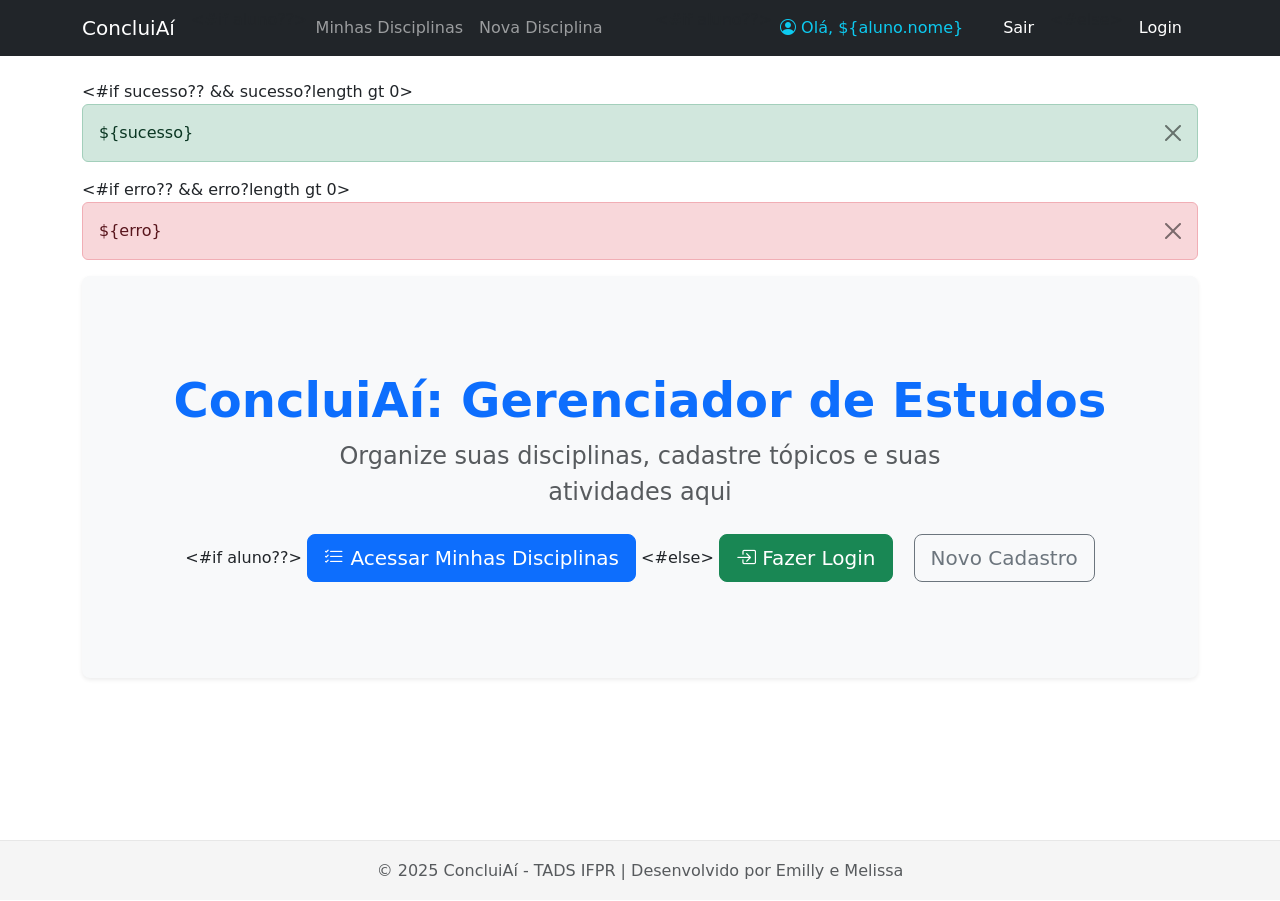
<file: projeto-easycare/src/main/resources/public/index.html>
<!DOCTYPE html>
<html lang="pt-br">
<head>
    <meta charset="UTF-8">
    <meta name="viewport" content="width=device-width, initial-scale=1.0">
    <link rel="stylesheet" href="./css/style.css">
    <title>Bem-vindo ao ConcluiAi</title>
    <link href="https://cdn.jsdelivr.net/npm/bootstrap@5.3.3/dist/css/bootstrap.min.css" rel="stylesheet">
    <link href="https://cdn.jsdelivr.net/npm/bootstrap-icons@1.11.3/font/bootstrap-icons.min.css" rel="stylesheet">
    <style>
        body { padding-top: 56px; padding-bottom: 70px; min-height: 100vh; position: relative; }
        .footer { position: absolute; bottom: 0; width: 100%; height: 60px; line-height: 60px; background-color: #f5f5f5; border-top: 1px solid #e7e7e7; }
    </style>
</head>
<body>

    <nav class="navbar navbar-expand-lg navbar-dark bg-dark fixed-top">
        <div class="container">
            <a class="navbar-brand" href="/">ConcluiAí</a>
            <button class="navbar-toggler" type="button" data-bs-toggle="collapse" data-bs-target="#navbarNav" aria-controls="navbarNav" aria-expanded="false" aria-label="Toggle navigation">
                <span class="navbar-toggler-icon"></span>
            </button>
            <div class="collapse navbar-collapse" id="navbarNav">
                <ul class="navbar-nav me-auto mb-2 mb-lg-0">
                    <#if aluno??>
                        <li class="nav-item"><a class="nav-link" href="/disciplinas">Minhas Disciplinas</a></li>
                        <li class="nav-item"><a class="nav-link" href="/disciplinas/cadastro">Nova Disciplina</a></li>
                    </#if>
                </ul>
                <ul class="navbar-nav">
                    <#if aluno??>
                        <li class="nav-item me-3"><span class="nav-link text-info"><i class="bi bi-person-circle"></i> Olá, ${aluno.nome}</span></li>
                        <li class="nav-item"><a class="nav-link btn btn-sm btn-danger text-white px-3" href="/logout">Sair</a></li>
                    <#else>
                        <li class="nav-item"><a class="nav-link btn btn-sm btn-primary text-white px-3" href="/login">Login</a></li>
                    </#if>
                </ul>
            </div>
        </div>
    </nav>
    <main class="container mt-4">
        <#if sucesso?? && sucesso?length gt 0><div class="alert alert-success alert-dismissible fade show" role="alert">${sucesso}<button type="button" class="btn-close" data-bs-dismiss="alert" aria-label="Close"></button></div></#if>
        <#if erro?? && erro?length gt 0><div class="alert alert-danger alert-dismissible fade show" role="alert">${erro}<button type="button" class="btn-close" data-bs-dismiss="alert" aria-label="Close"></button></div></#if>
        
        <div class="p-5 mb-4 bg-light rounded-3 shadow-sm">
            <div class="container-fluid py-5 text-center">
                <h1 class="display-5 fw-bold text-primary">ConcluiAí: Gerenciador de Estudos</h1>
                <p class="col-md-8 fs-4 mx-auto text-muted">Organize suas disciplinas, cadastre tópicos e suas atividades aqui</p>
                <div class="mt-4">
                    <#if aluno??>
                        <a href="/disciplinas" class="btn btn-primary btn-lg"><i class="bi bi-list-check"></i> Acessar Minhas Disciplinas</a>
                    <#else>
                        <a href="/login" class="btn btn-success btn-lg"><i class="bi bi-box-arrow-in-right"></i> Fazer Login</a>
                        <a href="/cadastro_aluno" class="btn btn-outline-secondary btn-lg ms-3">Novo Cadastro</a>
                    </#if>
                </div>
            </div>
        </div>
        </main>
    
    <footer class="footer">
        <div class="container text-center"><span class="text-muted">© 2025 ConcluiAí - TADS IFPR | Desenvolvido por Emilly e Melissa</span></div>
    </footer>
    <script src="https://cdn.jsdelivr.net/npm/bootstrap@5.3.3/dist/js/bootstrap.bundle.min.js"></script>
    </body>
</html>
</file>
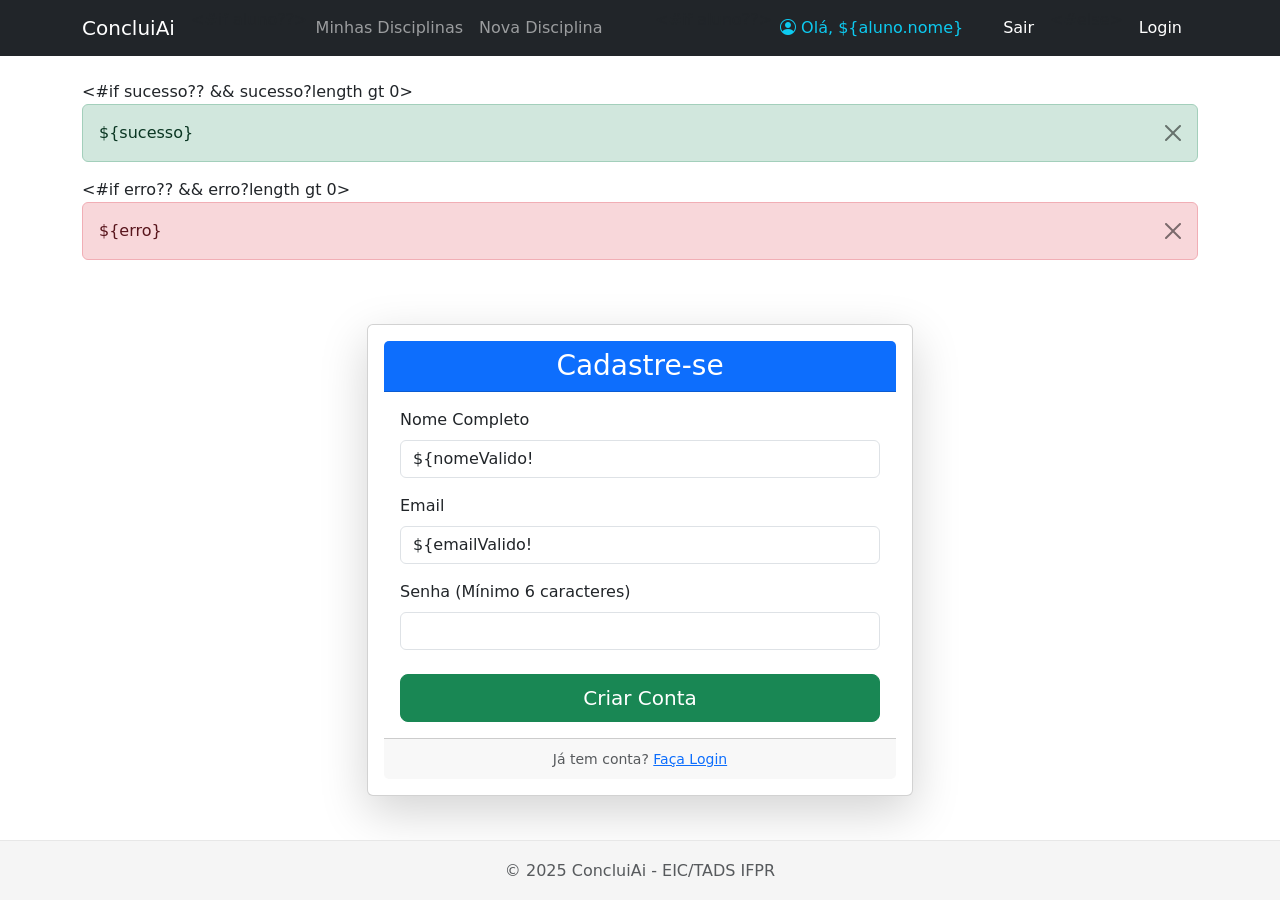
<file: projeto-easycare/src/main/resources/public/cadastro_aluno.html>
<!DOCTYPE html>
<html lang="pt-br">
<head>
    <meta charset="UTF-8">
    <meta name="viewport" content="width=device-width, initial-scale=1.0">
    <title>Cadastro de Aluno</title>
    <link rel="stylesheet" href="./css/style.css">
    <link rel="stylesheet" href="./css/cadastro.css">
    <link href="https://cdn.jsdelivr.net/npm/bootstrap@5.3.3/dist/css/bootstrap.min.css" rel="stylesheet">
    <link href="https://cdn.jsdelivr.net/npm/bootstrap-icons@1.11.3/font/bootstrap-icons.min.css" rel="stylesheet">
</head>
<body>

    <nav class="navbar navbar-expand-lg navbar-dark bg-dark fixed-top">
        <div class="container">
            <a class="navbar-brand" href="/">ConcluiAi</a>
            <button class="navbar-toggler" type="button" data-bs-toggle="collapse" data-bs-target="#navbarNav" aria-controls="navbarNav" aria-expanded="false" aria-label="Toggle navigation">
                <span class="navbar-toggler-icon"></span>
            </button>
            <div class="collapse navbar-collapse" id="navbarNav">
                <ul class="navbar-nav me-auto mb-2 mb-lg-0">
                    <#if aluno??>
                        <li class="nav-item"><a class="nav-link" href="/disciplinas">Minhas Disciplinas</a></li>
                        <li class="nav-item"><a class="nav-link" href="/disciplinas/cadastro">Nova Disciplina</a></li>
                    </#if>
                </ul>
                <ul class="navbar-nav">
                    <#if aluno??>
                        <li class="nav-item me-3"><span class="nav-link text-info"><i class="bi bi-person-circle"></i> Olá, ${aluno.nome}</span></li>
                        <li class="nav-item"><a class="nav-link btn btn-sm btn-danger text-white px-3" href="/logout">Sair</a></li>
                    <#else>
                        <li class="nav-item"><a class="nav-link btn btn-sm btn-primary text-white px-3" href="/login">Login</a></li>
                    </#if>
                </ul>
            </div>
        </div>
    </nav>
    <main class="container mt-4">
        <#if sucesso?? && sucesso?length gt 0><div class="alert alert-success alert-dismissible fade show" role="alert">${sucesso}<button type="button" class="btn-close" data-bs-dismiss="alert" aria-label="Close"></button></div></#if>
        <#if erro?? && erro?length gt 0><div class="alert alert-danger alert-dismissible fade show" role="alert">${erro}<button type="button" class="btn-close" data-bs-dismiss="alert" aria-label="Close"></button></div></#if>
        
        <div class="row justify-content-center">
            <div class="col-md-6">
                <div class="card shadow-lg p-3 mt-5">
                    <div class="card-header text-center bg-primary text-white">
                        <h3 class="mb-0">Cadastre-se</h3>
                    </div>
                    <div class="card-body">
                        <form action="/cadastro_aluno" method="POST">
                            <div class="mb-3">
                                <label for="nome" class="form-label">Nome Completo</label>
                                <input type="text" class="form-control" id="nome" name="nome" required value="${nomeValido!""}">
                            </div>
                            <div class="mb-3">
                                <label for="email" class="form-label">Email</label>
                                <input type="email" class="form-control" id="email" name="email" required value="${emailValido!""}">
                            </div>
                            <div class="mb-3">
                                <label for="senha" class="form-label">Senha (Mínimo 6 caracteres)</label>
                                <input type="password" class="form-control" id="senha" name="senha" required>
                            </div>
                            <div class="d-grid gap-2 mt-4">
                                <button type="submit" class="btn btn-success btn-lg">Criar Conta</button>
                            </div>
                        </form>
                    </div>
                    <div class="card-footer text-center">
                        <small class="text-muted">Já tem conta? <a href="/login">Faça Login</a></small>
                    </div>
                </div>
            </div>
        </div>
        </main>
    
    <footer class="footer">
        <div class="container text-center"><span class="text-muted">© 2025 ConcluiAi - EIC/TADS IFPR</span></div>
    </footer>
    <script src="https://cdn.jsdelivr.net/npm/bootstrap@5.3.3/dist/js/bootstrap.bundle.min.js"></script>
    </body>
</html>
</file>
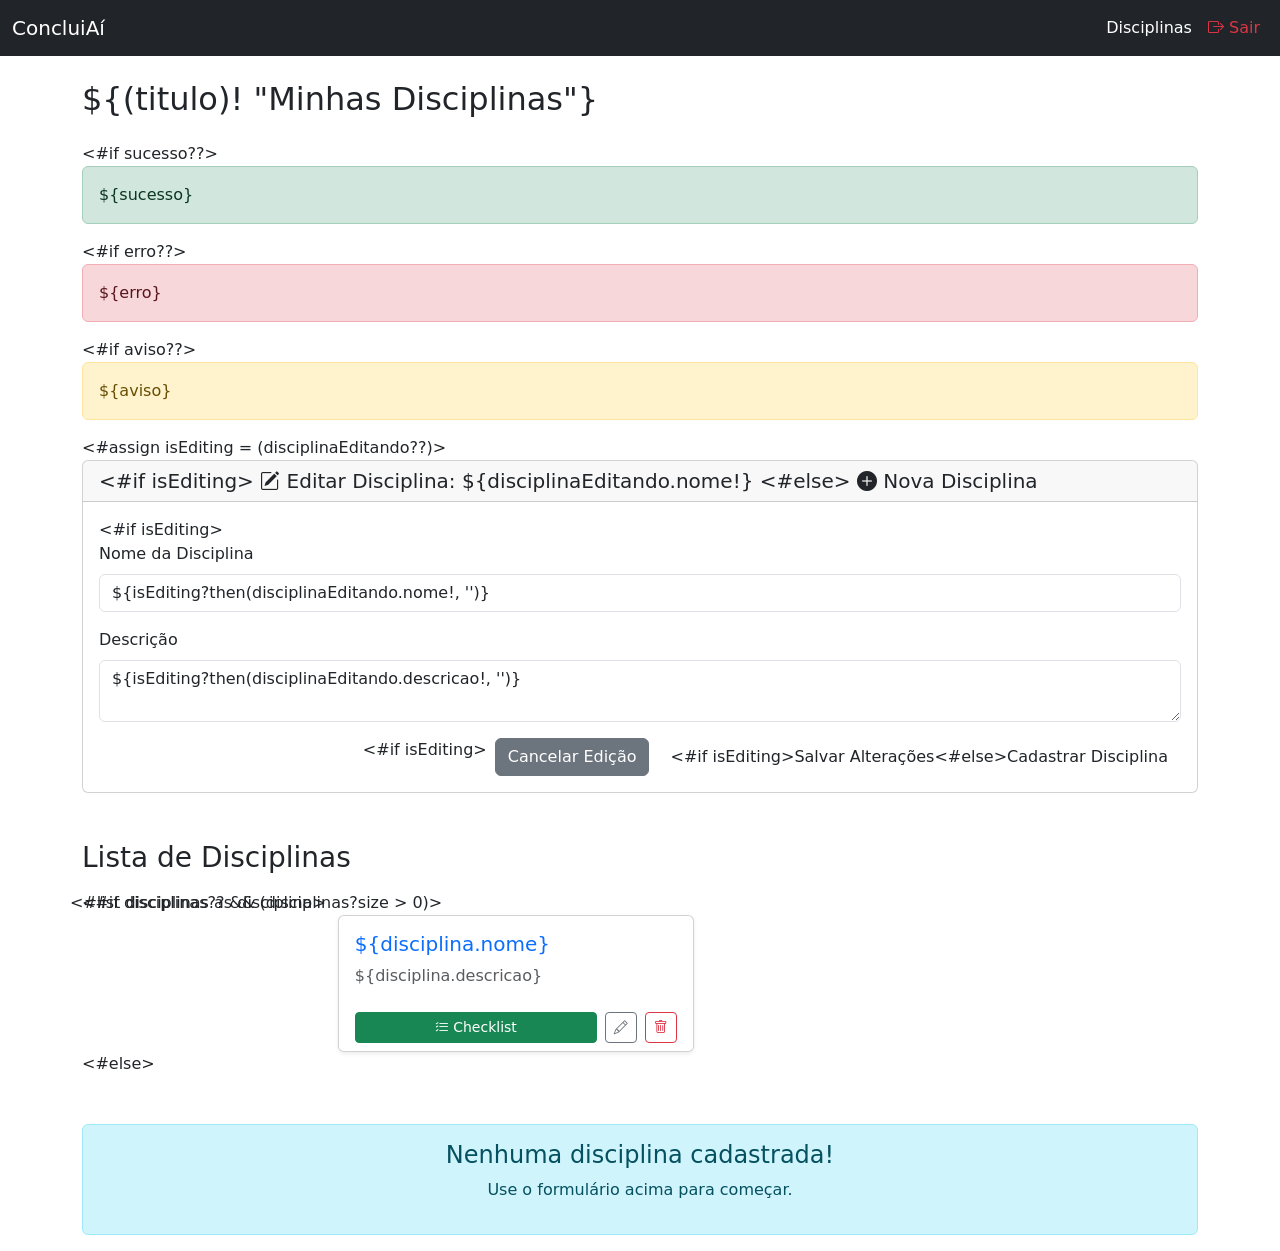
<file: projeto-easycare/src/main/resources/public/disciplinas.html>
<!DOCTYPE html>
<html lang="pt-BR">
<head>
    <meta charset="UTF-8">
    <meta name="viewport" content="width=device-width, initial-scale=1.0">
    <link rel="stylesheet" href="./css/style.css">
    <title>${(titulo)! "Minhas Disciplinas"}</title>
    <link href="https://cdn.jsdelivr.net/npm/bootstrap@5.3.3/dist/css/bootstrap.min.css" rel="stylesheet">
    <link rel="stylesheet" href="https://cdn.jsdelivr.net/npm/bootstrap-icons@1.11.3/font/bootstrap-icons.min.css">
</head>
<body>

    <nav class="navbar navbar-expand-lg navbar-dark bg-dark">
        <div class="container-fluid">
            <a class="navbar-brand" href="/disciplinas">ConcluiAí</a>
            <div class="collapse navbar-collapse" id="navbarNav">
                <ul class="navbar-nav ms-auto">
                    <li class="nav-item">
                        <a class="nav-link active" href="/disciplinas">Disciplinas</a>
                    </li>
                    <li class="nav-item">
                        <a class="nav-link text-danger" href="/logout"><i class="bi bi-box-arrow-right"></i> Sair</a>
                    </li>
                </ul>
            </div>
        </div>
    </nav>
    
    <div class="container mt-4">
        <h2 class="mb-4">${(titulo)! "Minhas Disciplinas"}</h2>

        <#if sucesso??>
            <div class="alert alert-success" role="alert">${sucesso}</div>
        </#if>
        <#if erro??>
            <div class="alert alert-danger" role="alert">${erro}</div>
        </#if>
        <#if aviso??>
            <div class="alert alert-warning" role="alert">${aviso}</div>
        </#if>
        
        <!-- Variável 'disciplinaEditando' para saber se é um cadastro ou edição -->
        <#assign isEditing = (disciplinaEditando??)>
        
        <div class="card mb-4 ${isEditing?then('border-warning', 'border-primary')}">
            <div class="card-header ${isEditing?then('bg-warning text-dark', 'bg-primary text-white')}">
                <h5 class="mb-0">
                    <#if isEditing>
                        <i class="bi bi-pencil-square"></i> Editar Disciplina: ${disciplinaEditando.nome!}
                    <#else>
                        <i class="bi bi-plus-circle-fill"></i> Nova Disciplina
                    </#if>
                </h5>
            </div>
            <div class="card-body">
                <form action="/disciplinas/${isEditing?then('${disciplinaEditando.id}/editar', 'cadastro')}" method="POST">
                    <#if isEditing>
                        <input type="hidden" name="_method" value="PUT">
                    </#if>
                    
                    <div class="mb-3">
                        <label for="nome" class="form-label">Nome da Disciplina</label>
                        <input type="text" name="nome" id="nome" class="form-control" value="${isEditing?then(disciplinaEditando.nome!, '')}" required>
                    </div>

                    <div class="mb-3">
                        <label for="descricao" class="form-label">Descrição</label>
                        <textarea name="descricao" id="descricao" class="form-control" rows="2">${isEditing?then(disciplinaEditando.descricao!, '')}</textarea>
                    </div>

                    <div class="d-flex justify-content-end gap-2">
                        <#if isEditing>
                            <a href="/disciplinas" class="btn btn-secondary">Cancelar Edição</a>
                        </#if>
                        <button type="submit" class="btn ${isEditing?then('btn-warning', 'btn-primary')}">
                            <#if isEditing>Salvar Alterações<#else>Cadastrar Disciplina</#if>
                        </button>
                    </div>
                </form>
            </div>
        </div>

        <h3 class="mt-5 mb-3">Lista de Disciplinas</h3>

        <#if disciplinas?? && (disciplinas?size > 0)>
            <div class="row row-cols-1 row-cols-md-2 row-cols-lg-3 g-4">
                <#list disciplinas as disciplina>
                    <div class="col">
                        <div class="card h-100 shadow-sm">
                            <div class="card-body">
                                <h5 class="card-title text-primary">${disciplina.nome}</h5>
                                <p class="card-text text-muted">${disciplina.descricao}</p>
                            </div>
                            <div class="card-footer bg-white border-0 d-flex justify-content-between align-items-center gap-2">
                                <a href="/disciplinas/${disciplina.id}" class="btn btn-sm btn-success flex-grow-1" title="Ver Checklist">
                                    <i class="bi bi-list-check"></i> Checklist
                                </a>
                                
                                <a href="/disciplinas/${disciplina.id}/editar" class="btn btn-sm btn-outline-secondary" title="Editar">
                                    <i class="bi bi-pencil"></i>
                                </a>
                                
                                <form action="/disciplinas/${disciplina.id}/excluir" method="POST" class="d-inline">
                                    <input type="hidden" name="_method" value="DELETE">
                                    <button type="submit" class="btn btn-sm btn-outline-danger" title="Excluir" 
                                            onclick="return confirm('Tem certeza que deseja excluir a disciplina ${disciplina.nome} e todos os seus tópicos/atividades?');">
                                        <i class="bi bi-trash"></i>
                                    </button>
                                </form>
                            </div>
                        </div>
                    </div>
                </#list>
            </div>
        <#else>
            <div class="alert alert-info text-center mt-5">
                <h4 class="alert-heading">Nenhuma disciplina cadastrada!</h4>
                <p>Use o formulário acima para começar.</p>
            </div>
        </#if>
        
    </div>
</body>
</html>
</file>
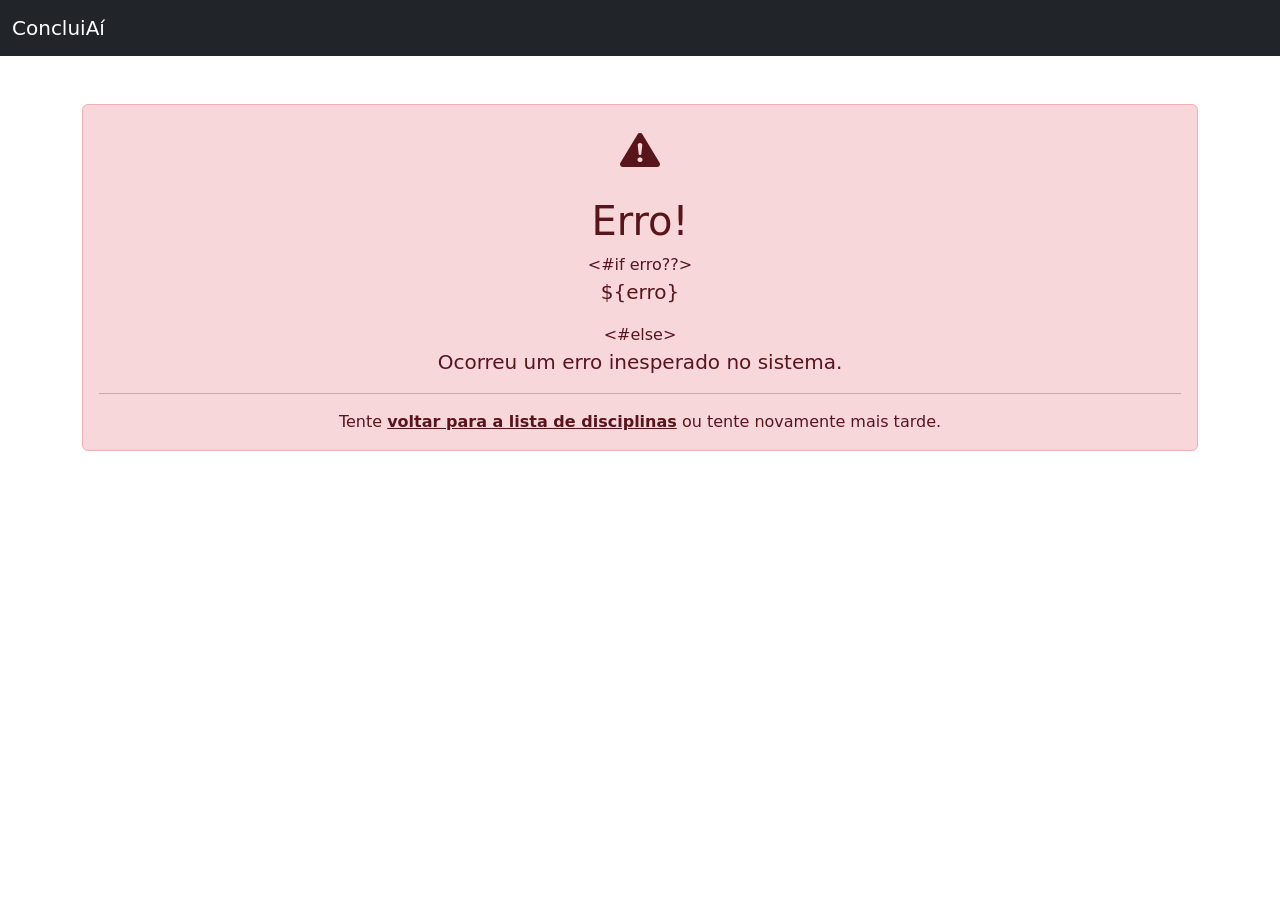
<file: projeto-easycare/src/main/resources/public/erro.html>
<!DOCTYPE html>
<html lang="pt-BR">
<head>
    <meta charset="UTF-8">
    <meta name="viewport" content="width=device-width, initial-scale=1.0">
    <link rel="stylesheet" href="./css/style.css">
    <title>Erro no Sistema</title>
    <link href="https://cdn.jsdelivr.net/npm/bootstrap@5.3.3/dist/css/bootstrap.min.css" rel="stylesheet">
    <link rel="stylesheet" href="https://cdn.jsdelivr.net/npm/bootstrap-icons@1.11.3/font/bootstrap-icons.min.css">
</head>
<body>

    <nav class="navbar navbar-expand-lg navbar-dark bg-dark">
        <div class="container-fluid">
            <a class="navbar-brand" href="/disciplinas">ConcluiAí</a>
        </div>
    </nav>
    
    <div class="container mt-5">
        <div class="alert alert-danger text-center">
            <i class="bi bi-exclamation-triangle-fill fs-1"></i>
            <h1 class="mt-3">Erro!</h1>
            <#if erro??>
                <p class="lead">${erro}</p>
            <#else>
                <p class="lead">Ocorreu um erro inesperado no sistema.</p>
            </#if>
            <hr>
            <p class="mb-0">Tente <a href="/disciplinas" class="alert-link">voltar para a lista de disciplinas</a> ou tente novamente mais tarde.</p>
        </div>
    </div>
</body>
</html>
</file>
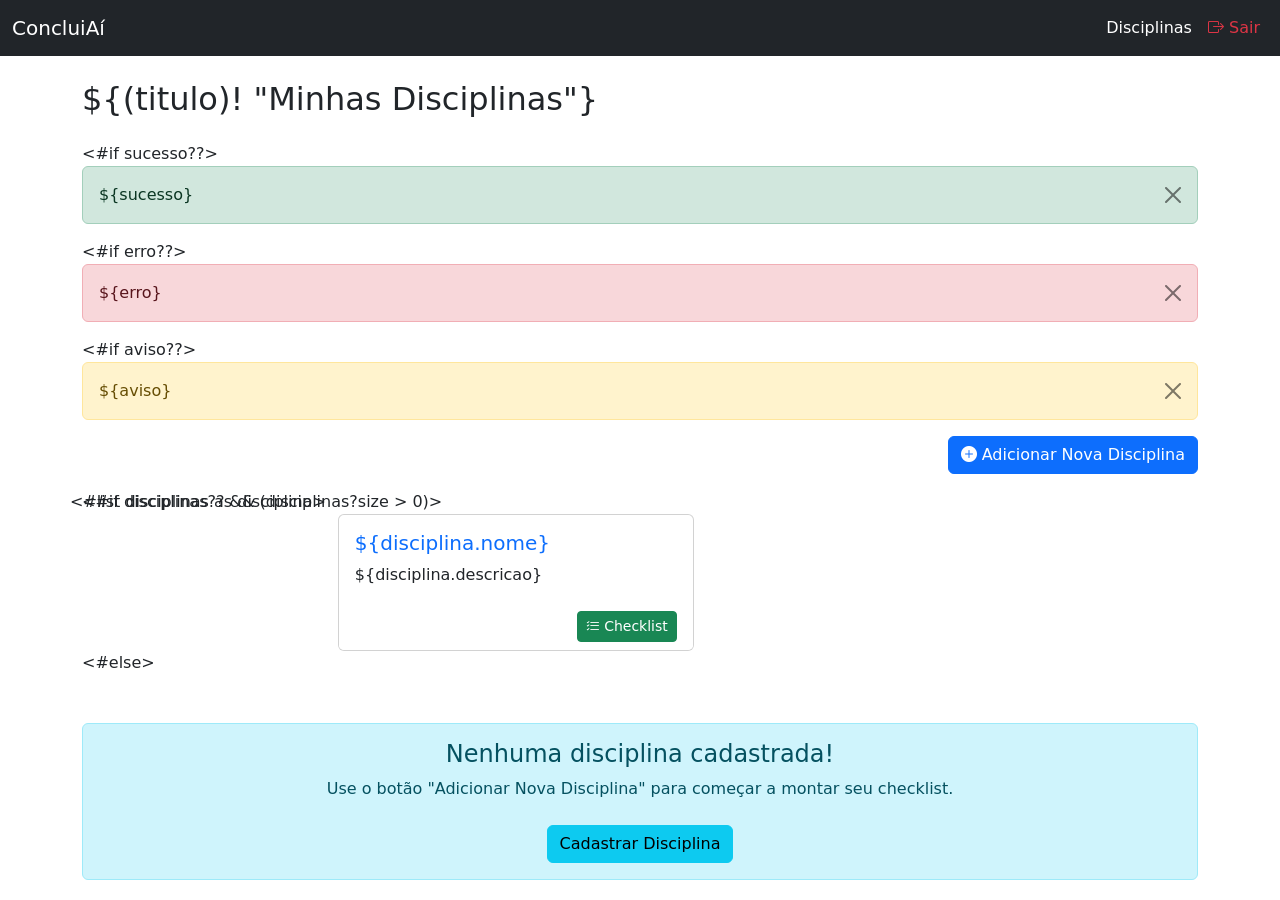
<file: projeto-easycare/src/main/resources/public/lista_disciplinas.html>
<!DOCTYPE html>
<html lang="pt-BR">
<head>
    <meta charset="UTF-8">
    <meta name="viewport" content="width=device-width, initial-scale=1.0">
    <title>${(titulo)! "Minhas Disciplinas"}</title>
    <link rel="stylesheet" href="./css/style.css">
    <link rel="stylesheet" href="./css/disciplinas.css">
    <link href="https://cdn.jsdelivr.net/npm/bootstrap@5.3.3/dist/css/bootstrap.min.css" rel="stylesheet">
    <link rel="stylesheet" href="https://cdn.jsdelivr.net/npm/bootstrap-icons@1.11.3/font/bootstrap-icons.min.css">
    <style>
        .card-disciplina {
            transition: transform 0.2s;
            cursor: pointer;
        }
        .card-disciplina:hover {
            transform: translateY(-5px);
            box-shadow: 0 4px 8px rgba(0,0,0,0.1);
        }
    </style>
</head>
<body>

    <nav class="navbar navbar-expand-lg navbar-dark bg-dark">
        <div class="container-fluid">
            <a class="navbar-brand" href="/disciplinas">ConcluiAí</a>
            <button class="navbar-toggler" type="button" data-bs-toggle="collapse" data-bs-target="#navbarNav" aria-controls="navbarNav" aria-expanded="false" aria-label="Toggle navigation">
                <span class="navbar-toggler-icon"></span>
            </button>
            <div class="collapse navbar-collapse" id="navbarNav">
                <ul class="navbar-nav ms-auto">
                    <li class="nav-item">
                        <a class="nav-link active" aria-current="page" href="/disciplinas">Disciplinas</a>
                    </li>
                    <li class="nav-item">
                        <a class="nav-link text-danger" href="/logout"><i class="bi bi-box-arrow-right"></i> Sair</a>
                    </li>
                </ul>
            </div>
        </div>
    </nav>
    <div class="container mt-4">
        <h2 class="mb-4">${(titulo)! "Minhas Disciplinas"}</h2>

        <#if sucesso??>
            <div class="alert alert-success alert-dismissible fade show" role="alert">
                ${sucesso}
                <button type="button" class="btn-close" data-bs-dismiss="alert" aria-label="Close"></button>
            </div>
        </#if>
        
        <#if erro??>
            <div class="alert alert-danger alert-dismissible fade show" role="alert">
                ${erro}
                <button type="button" class="btn-close" data-bs-dismiss="alert" aria-label="Close"></button>
            </div>
        </#if>
        
        <#if aviso??>
            <div class="alert alert-warning alert-dismissible fade show" role="alert">
                ${aviso}
                <button type="button" class="btn-close" data-bs-dismiss="alert" aria-label="Close"></button>
            </div>
        </#if>

        <div class="d-flex justify-content-end mb-3">
            <a href="/disciplinas/cadastro" class="btn btn-primary" onclick="event.preventDefault(); toggleForm();">
                <i class="bi bi-plus-circle-fill"></i> Adicionar Nova Disciplina
            </a>
        </div>

        <#if disciplinas?? && (disciplinas?size > 0)>
            <div class="row row-cols-1 row-cols-md-2 row-cols-lg-3 g-4">
                <#list disciplinas as disciplina>
                    <div class="col" id="card-${disciplina.id}">
                        <div class="card h-100 card-disciplina" onclick="window.location.href='/disciplinas/${disciplina.id}'">
                            <div class="card-body">
                                <h5 class="card-title text-primary">${disciplina.nome}</h5>
                                <p class="card-text">${disciplina.descricao}</p>
                            </div>
                            <div class="card-footer bg-white border-0 d-flex justify-content-end gap-2">
                                <a href="/disciplinas/${disciplina.id}" class="btn btn-sm btn-success" onclick="event.preventDefault();" title="Ver Checklist">
                                    <i class="bi bi-list-check"></i> Checklist
                                </a>
                            </div>
                        </div>
                    </div>
                </#list>
            </div>
        <#else>
            <div class="alert alert-info text-center mt-5">
                <h4 class="alert-heading">Nenhuma disciplina cadastrada!</h4>
                <p>Use o botão "Adicionar Nova Disciplina" para começar a montar seu checklist.</p>
                <a href="/disciplinas/cadastro" class="btn btn-info mt-2" onclick="event.preventDefault(); toggleForm();">Cadastrar Disciplina</a>
            </div>
        </#if>      
    </div>

    <div id="sobreTela" class="sobreTela" onclick="fecharQualquer()"></div>

    <div id="formDisciplina" class="modal">
        <h3>Cadastrar Disciplina</h3>

        <form action="/disciplinas/cadastro" method="POST">
            
            <div class="mb-3">
                <label for="nome" class="nomeLabel">Nome da Disciplina</label>
                <input type="text" name="nome" id="nome" class="nomeControl" required>
            </div>

            <div class="mb-3">
                <label for="descricao" class="descricaoLabel">Descrição</label>
                <textarea name="descricao" id="descricao" class="descricaoControl" rows="3"></textarea>
            </div>

            <div class="d-flex justify-content-end gap-2">
                <button type="button" class="btn btn-secondary" onclick="toggleForm()">Cancelar</button>
                <button type="submit" class="btn btn-primary">Salvar</button>
            </div>
        </form>
    </div>
    

    <script src="./js/disciplina.js"></script>
    <script src="https://cdn.jsdelivr.net/npm/bootstrap@5.3.3/dist/js/bootstrap.bundle.min.js"></script>
</body>
</html>
</file>
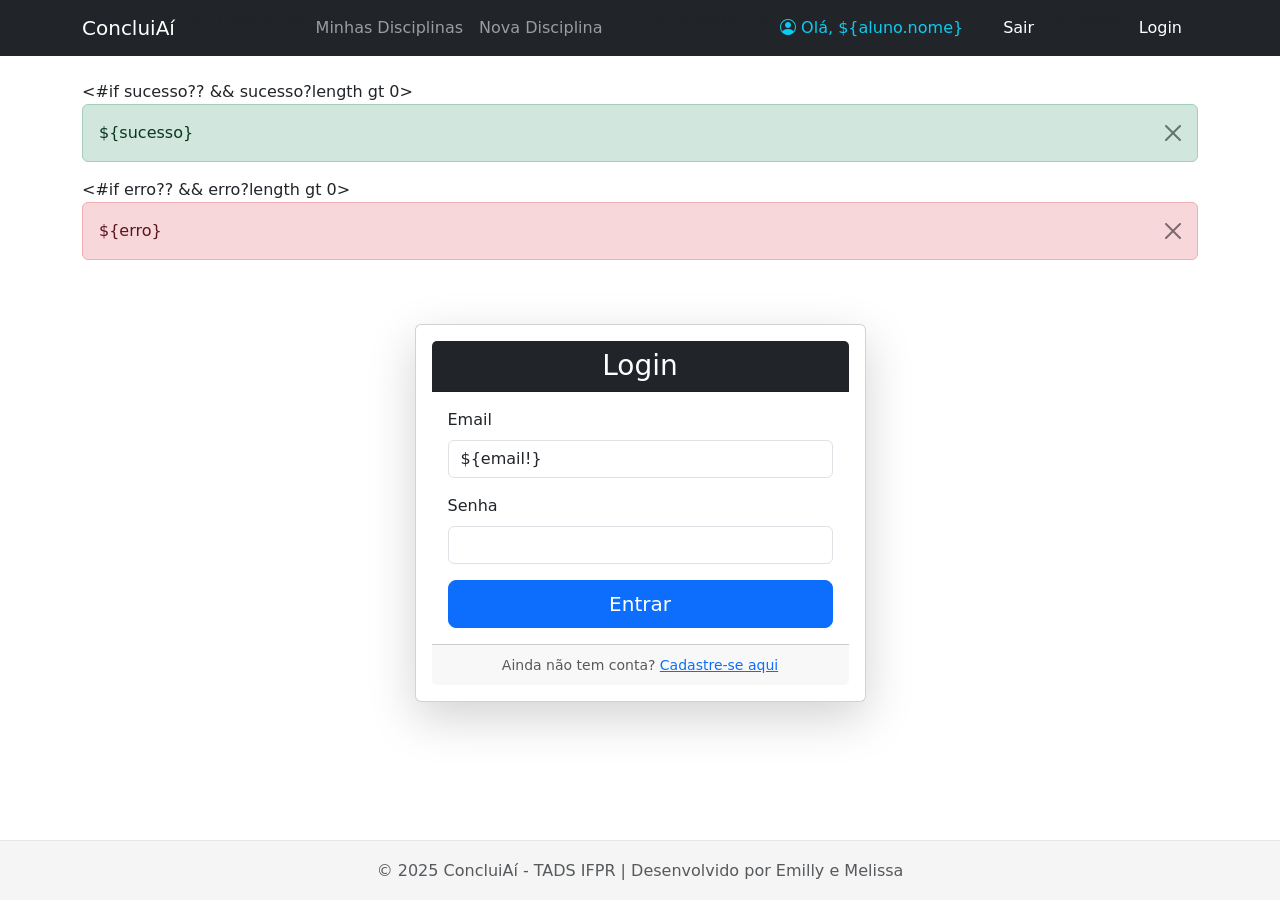
<file: projeto-easycare/src/main/resources/public/login.html>
<!DOCTYPE html>
<html lang="pt-br">
<head>
    <meta charset="UTF-8">
    <meta name="viewport" content="width=device-width, initial-scale=1.0">
    <link rel="stylesheet" href="./css/style.css">
    <title>Login</title>
    <link href="https://cdn.jsdelivr.net/npm/bootstrap@5.3.3/dist/css/bootstrap.min.css" rel="stylesheet">
    <link href="https://cdn.jsdelivr.net/npm/bootstrap-icons@1.11.3/font/bootstrap-icons.min.css" rel="stylesheet">
    <style>
        body { padding-top: 56px; padding-bottom: 70px; min-height: 100vh; position: relative; }
        .footer { position: absolute; bottom: 0; width: 100%; height: 60px; line-height: 60px; background-color: #f5f5f5; border-top: 1px solid #e7e7e7; }
    </style>
</head>
<body>

    <nav class="navbar navbar-expand-lg navbar-dark bg-dark fixed-top">
        <div class="container">
            <a class="navbar-brand" href="/">ConcluiAí</a>
            <button class="navbar-toggler" type="button" data-bs-toggle="collapse" data-bs-target="#navbarNav" aria-controls="navbarNav" aria-expanded="false" aria-label="Toggle navigation">
                <span class="navbar-toggler-icon"></span>
            </button>
            <div class="collapse navbar-collapse" id="navbarNav">
                <ul class="navbar-nav me-auto mb-2 mb-lg-0">
                    <#if aluno??>
                        <li class="nav-item"><a class="nav-link" href="/disciplinas">Minhas Disciplinas</a></li>
                        <li class="nav-item"><a class="nav-link" href="/disciplinas/cadastro">Nova Disciplina</a></li>
                    </#if>
                </ul>
                <ul class="navbar-nav">
                    <#if aluno??>
                        <li class="nav-item me-3"><span class="nav-link text-info"><i class="bi bi-person-circle"></i> Olá, ${aluno.nome}</span></li>
                        <li class="nav-item"><a class="nav-link btn btn-sm btn-danger text-white px-3" href="/logout">Sair</a></li>
                    <#else>
                        <li class="nav-item"><a class="nav-link btn btn-sm btn-primary text-white px-3" href="/login">Login</a></li>
                    </#if>
                </ul>
            </div>
        </div>
    </nav>
    <main class="container mt-4">
        <#if sucesso?? && sucesso?length gt 0><div class="alert alert-success alert-dismissible fade show" role="alert">${sucesso}<button type="button" class="btn-close" data-bs-dismiss="alert" aria-label="Close"></button></div></#if>
        <#if erro?? && erro?length gt 0><div class="alert alert-danger alert-dismissible fade show" role="alert">${erro}<button type="button" class="btn-close" data-bs-dismiss="alert" aria-label="Close"></button></div></#if>
        
        <div class="row justify-content-center">
            <div class="col-md-5">
                <div class="card shadow-lg p-3 mt-5">
                    <div class="card-header text-center bg-dark text-white">
                        <h3 class="mb-0">Login</h3>
                    </div>
                    <div class="card-body">
                        <form action="/login" method="POST">
                            <div class="mb-3">
                                <label for="email" class="form-label">Email</label>
                                <input type="email" class="form-control" id="email" name="email" required value="${email!}"> 
                            </div>
                            <div class="mb-3">
                                <label for="senha" class="form-label">Senha</label>
                                <input type="password" class="form-control" id="senha" name="senha" required>
                            </div>
                            <div class="d-grid gap-2">
                                <button type="submit" class="btn btn-primary btn-lg">Entrar</button>
                            </div>
                        </form>
                    </div>
                    <div class="card-footer text-center">
                        <small class="text-muted">Ainda não tem conta? <a href="/cadastro_aluno">Cadastre-se aqui</a></small>
                    </div>
                </div>
            </div>
        </div>
        </main>
    
    <footer class="footer">
        <div class="container text-center"><span class="text-muted">© 2025 ConcluiAí - TADS IFPR | Desenvolvido por Emilly e Melissa</span></div>
    </footer>
    <script src="https://cdn.jsdelivr.net/npm/bootstrap@5.3.3/dist/js/bootstrap.bundle.min.js"></script>
    </body>
</html>
</file>
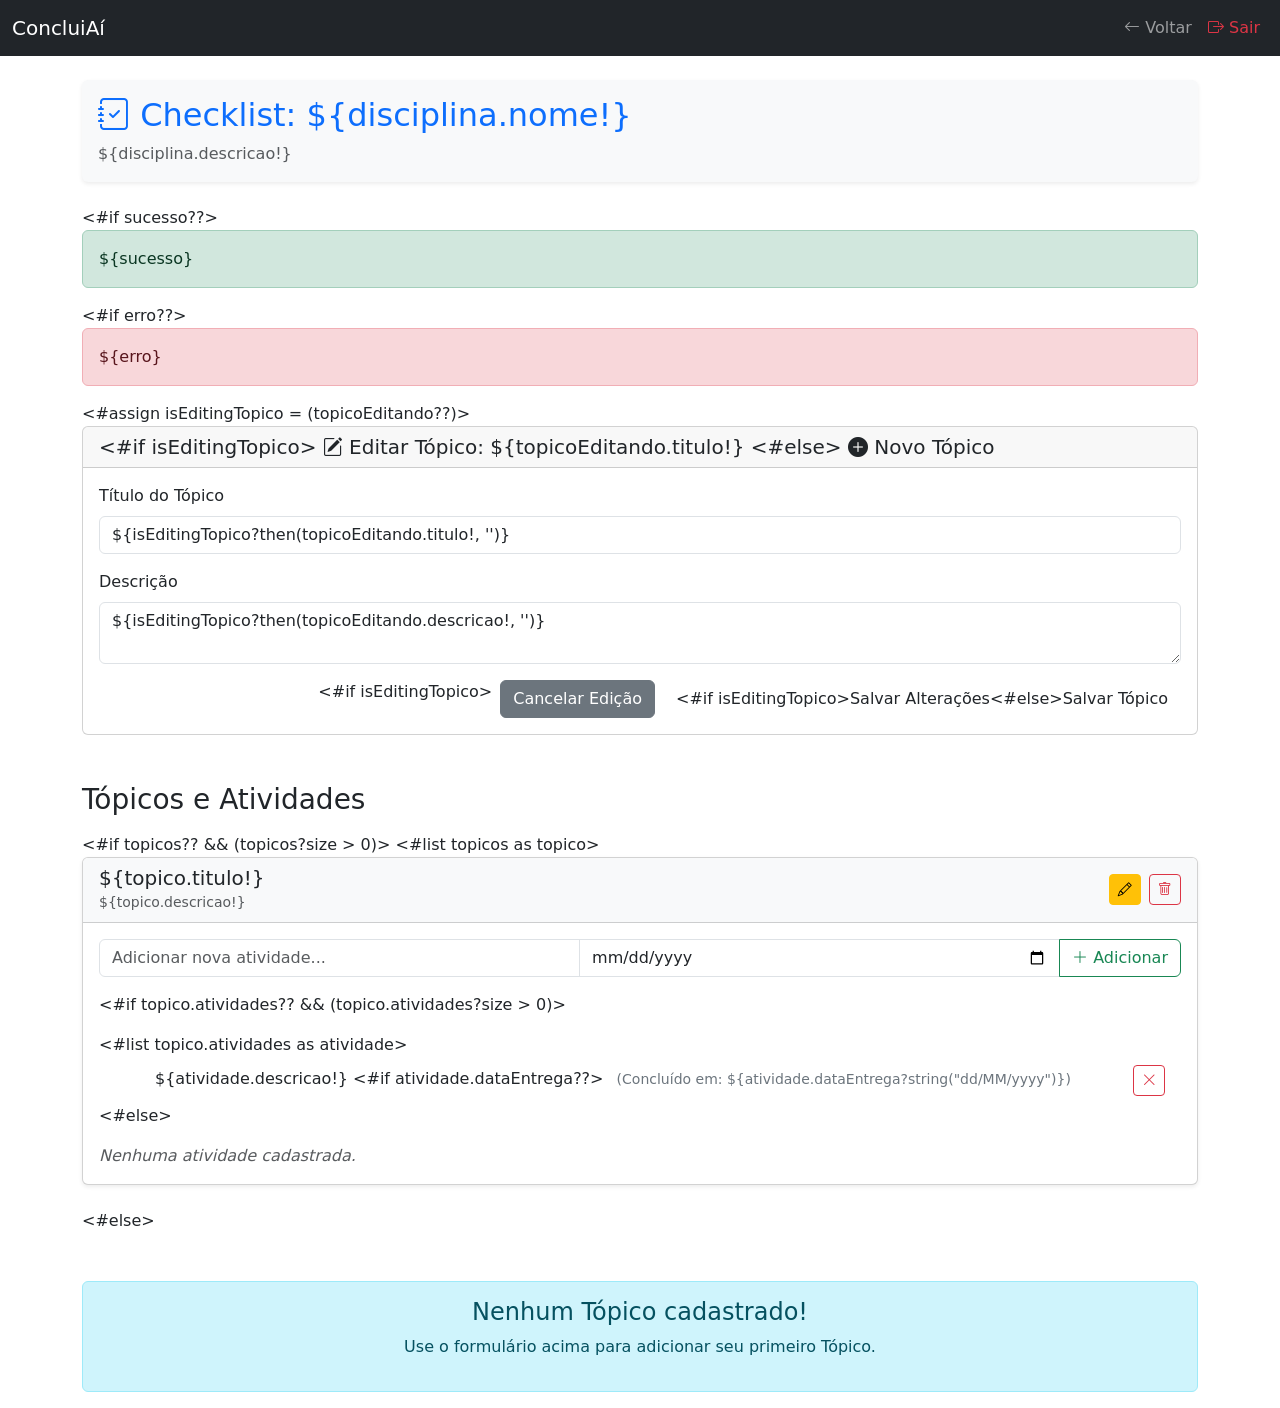
<file: projeto-easycare/src/main/resources/public/topicos.html>
<!DOCTYPE html>
<html lang="pt-BR">
<head>
    <meta charset="UTF-8">
    <meta name="viewport" content="width=device-width, initial-scale=1.0">
    <title>${disciplina.nome! "Checklist da Disciplina"}</title>
    <link href="https://cdn.jsdelivr.net/npm/bootstrap@5.3.3/dist/css/bootstrap.min.css" rel="stylesheet">
    <link rel="stylesheet" href="https://cdn.jsdelivr.net/npm/bootstrap-icons@1.11.3/font/bootstrap-icons.min.css">
    <style>
        .concluida {
            text-decoration: line-through;
            color: #6c757d;
        }

        ::-webkit-scrollbar {
            width: 10px !important;
        }

        ::-webkit-scrollbar-thumb {
            background-color: #0052ce !important;

        }
    </style>
</head>
<body>

    <nav class="navbar navbar-expand-lg navbar-dark bg-dark">
        <div class="container-fluid">
            <a class="navbar-brand" href="/disciplinas">ConcluiAí</a>
            <div class="collapse navbar-collapse" id="navbarNav">
                <ul class="navbar-nav ms-auto">
                    <li class="nav-item">
                        <a class="nav-link" href="/disciplinas"><i class="bi bi-arrow-left"></i> Voltar</a>
                    </li>
                    <li class="nav-item">
                        <a class="nav-link text-danger" href="/logout"><i class="bi bi-box-arrow-right"></i> Sair</a>
                    </li>
                </ul>
            </div>
        </div>
    </nav>
    
    <div class="container mt-4">
        
        <div class="mb-4 p-3 bg-light rounded shadow-sm">
            <h2 class="text-primary"><i class="bi bi-journal-check"></i> Checklist: ${disciplina.nome!}</h2>
            <p class="text-muted mb-0">${disciplina.descricao!}</p>
        </div>

        <#if sucesso??>
            <div class="alert alert-success" role="alert">${sucesso}</div>
        </#if>
        <#if erro??>
            <div class="alert alert-danger" role="alert">${erro}</div>
        </#if>

        <!-- Variável 'topicoEditando' para saber se é um cadastro ou edição -->
        <#assign isEditingTopico = (topicoEditando??)>
        
        <div class="card mb-4 ${isEditingTopico?then('border-warning', 'border-info')}">
            <div class="card-header ${isEditingTopico?then('bg-warning text-dark', 'bg-info text-white')}">
                <h5 class="mb-0">
                    <#if isEditingTopico>
                        <i class="bi bi-pencil-square"></i> Editar Tópico: ${topicoEditando.titulo!}
                    <#else>
                        <i class="bi bi-plus-circle-fill"></i> Novo Tópico
                    </#if>
                </h5>
            </div>
            <div class="card-body">
                <form action="${isEditingTopico?then('/topicos/' + topicoEditando.id + '/editar', '/topicos/cadastro')}" method="POST">
                    <input type="hidden" name="idDisciplina" value="${disciplina.id}"> 
                    
                    <div class="mb-3">
                        <label for="tituloTopico" class="form-label">Título do Tópico</label>
                        <input type="text" name="titulo" id="tituloTopico" class="form-control" 
                               value="${isEditingTopico?then(topicoEditando.titulo!, '')}" required>
                    </div>

                    <div class="mb-3">
                        <label for="descricaoTopico" class="form-label">Descrição</label>
                        <textarea name="descricao" id="descricaoTopico" class="form-control" rows="2">${isEditingTopico?then(topicoEditando.descricao!, '')}</textarea>
                    </div>

                    <div class="d-flex justify-content-end gap-2">
                        <#if isEditingTopico>
                            <a href="/disciplinas/${disciplina.id}" class="btn btn-secondary">Cancelar Edição</a>
                        </#if>
                        <button type="submit" class="btn ${isEditingTopico?then('btn-warning', 'btn-info')}">
                            <#if isEditingTopico>Salvar Alterações<#else>Salvar Tópico</#if>
                        </button>
                    </div>
                </form>
            </div>
        </div>
        
        <h3 class="mt-5 mb-3">Tópicos e Atividades</h3>
        
        <#if topicos?? && (topicos?size > 0)>
            <#list topicos as topico>
                <div class="card mb-4 shadow-sm">
                    <div class="card-header bg-light d-flex justify-content-between align-items-center">
                        <div>
                            <h5 class="mb-0 text-dark">${topico.titulo!}</h5>
                            <small class="text-muted">${topico.descricao!}</small>
                        </div>
                        <div class="d-flex gap-2">
                            <a href="/topicos/${topico.id}/editar" class="btn btn-warning btn-sm" title="Editar Tópico">
                                <i class="bi bi-pencil"></i>
                            </a>
                            <form action="/topicos/${topico.id}/excluir" method="POST" class="d-inline">
                                <input type="hidden" name="_method" value="DELETE">
                                <button type="submit" class="btn btn-sm btn-outline-danger" title="Excluir Tópico" 
                                        onclick="return confirm('Tem certeza que deseja excluir o tópico ${topico.titulo} e suas atividades?');">
                                    <i class="bi bi-trash"></i>
                                </button>
                            </form>
                        </div>
                    </div>
                    
                    <div class="card-body">
                        <form action="/atividades/cadastro" method="POST" class="mb-3">
                            <input type="hidden" name="id_topicos" value="${topico.id}"> 
                            <div class="input-group">
                                <input type="text" name="descricao" class="form-control" placeholder="Adicionar nova atividade..." required>
                                <input type="date" name="data_entrega" class="form-control">
                                <button class="btn btn-outline-success" type="submit">
                                    <i class="bi bi-plus-lg"></i> Adicionar
                                </button>
                            </div>
                        </form>
                        
                        <#if topico.atividades?? && (topico.atividades?size > 0)>
                            <ul class="list-group list-group-flush mt-3">
                                <#list topico.atividades as atividade>
                                    <li class="list-group-item d-flex justify-content-between align-items-center activity-item">
                                        
                                        <div class="form-check d-flex align-items-center">
                                            <form action="/atividades/${atividade.id}/concluir" method="POST" class="d-inline me-3">
                                                <input type="hidden" name="status_atual" value="${atividade.status?string("true","false")}">
                                                <input type="hidden" name="id_disciplina_redirecionar" value="${disciplina.id}">
                                                
                                                <button type="submit" class="btn btn-sm p-0" style="border: none; background: none;"
                                                        title="${atividade.status?then('Desmarcar', 'Concluir')}">
                                                    <i class="bi ${atividade.status?then('bi-check-circle-fill text-success', 'bi-circle text-secondary')} fs-5"></i>
                                                </button>
                                            </form>
                                            
                                            <span class="${atividade.status?then('concluida', '')}">
                                                ${atividade.descricao!}
                                                <#if atividade.dataEntrega??>
                                                    <small class="text-secondary ms-2">(Concluído em: ${atividade.dataEntrega?string("dd/MM/yyyy")})</small>
                                                </#if>
                                            </span>
                                        </div>

                                        <form action="/atividades/${atividade.id}/excluir" method="POST" class="d-inline">
                                            <input type="hidden" name="id_disciplina_redirecionar" value="${atividade.topico.disciplina.id}">
                                            <button type="submit" class="btn btn-sm btn-outline-danger" title="Excluir Atividade" 
                                                    onclick="return confirm('Tem certeza que deseja excluir a atividade: ${atividade.descricao}?');">
                                                <i class="bi bi-x-lg"></i>
                                            </button>
                                        </form>
                                        
                                    </li>
                                </#list>
                            </ul>
                        <#else>
                            <p class="text-muted fst-italic mb-0 mt-3">Nenhuma atividade cadastrada.</p>
                        </#if>
                    </div>
                </div>
            </#list>
        <#else>
            <div class="alert alert-info text-center mt-5">
                <h4 class="alert-heading">Nenhum Tópico cadastrado!</h4>
                <p>Use o formulário acima para adicionar seu primeiro Tópico.</p>
            </div>
        </#if>
        
    </div>
</body>
</html>
</file>
<file: projeto-easycare/src/main/resources/public/css/style.css>
::-webkit-scrollbar {
    width: 10px !important;
}

::-webkit-scrollbar-thumb {
    background-color: #0052ce !important;

}
</file>
<file: projeto-easycare/src/main/resources/public/css/cadastro.css>
body { 
    padding-top: 56px; 
    padding-bottom: 70px; 
    min-height: 100vh; 
    position: relative; 
}
.footer { 
    position: absolute; 
    bottom: 0; 
    width: 100%; 
    height: 60px; 
    line-height: 60px; 
    background-color: #f5f5f5; 
    border-top: 1px solid #e7e7e7; 
}
</file>
<file: projeto-easycare/src/main/resources/public/css/disciplinas.css>
.disc .botao {
    padding-top: 100px;
}

/*.modalEdit {
    position: fixed;
    top: 50%;
    left: 50%;
    transform: translate(-50%, -50%);
    background: white;
    padding: 20px;
    border-radius: 10px;
    z-index: 1001;
    width: 400px;
    display: none;
}*/

/* Fundo escurecido */
/*#sobreTela {
    display: none;
    position: fixed;
    top: 0;
    left: 0;
    width: 100%;
    height: 100%;
    background: rgba(0,0,0,0.6);
    backdrop-filter: blur(2px);
    z-index: 999; 
}*/

/* Caixa do cadastro */
#formDisciplina {
    display: none;
    position: fixed;
    top: 50%;
    left: 50%;
    transform: translate(-50%, -50%);
    width: 400px;
    height: 400px;
    background: white;
    padding: 20px;
    border-radius: 10px;
    z-index: 1000;
    box-shadow: 0 4px 12px rgba(0,0,0,0.2);
}

#formDisciplina.ativo {
    display: block;
}
</file>
